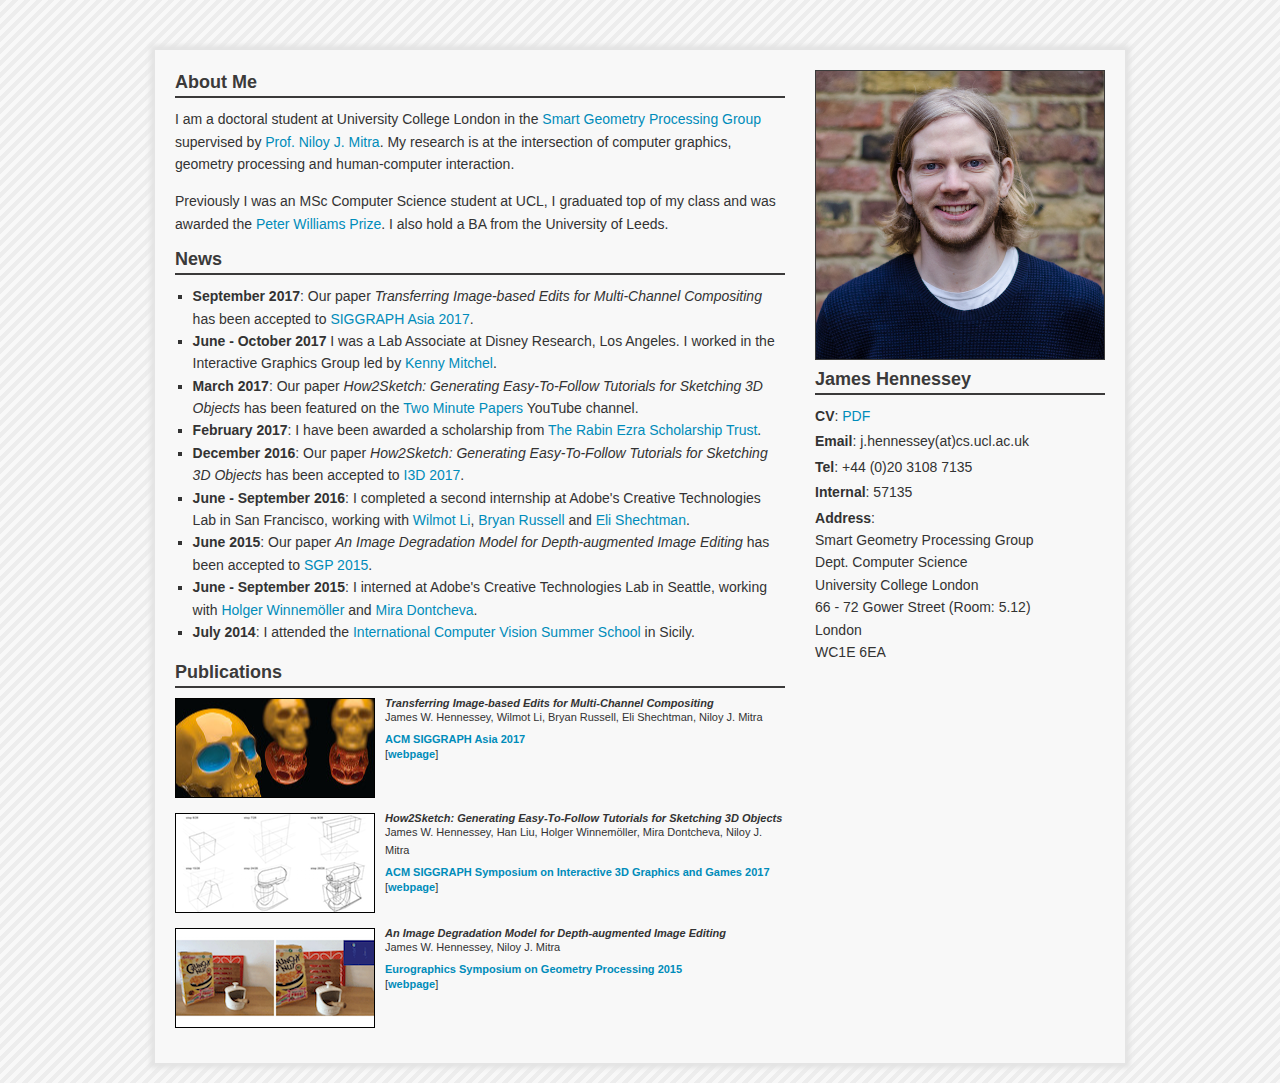
<file: index.html>
<!doctype html>
<html class="no-js" lang="en">
  <head>
    <meta charset="utf-8" />
    <meta name="viewport" content="width=device-width, initial-scale=1.0" />
    <title>James Hennessey</title>
    <link rel="stylesheet" href="css/foundation.css" />
    <link rel="stylesheet" href="css/style.css" />
    <script src="js/vendor/modernizr.js"></script>
  </head>
  <body>
    <div class="row" id="main-row">
      <div class="large-12 columns">
      	<div class="panel">
          <div class="row">
            <div class="large-8 medium-8 columns">
                <h3>About Me</h3>
                <p>I am a doctoral student at University College London in the <a href="http://geometry.cs.ucl.ac.uk/">Smart Geometry Processing Group</a> supervised by <a href="http://www0.cs.ucl.ac.uk/staff/n.mitra/index.html">Prof. Niloy J. Mitra</a>. My research is at the intersection of computer graphics, geometry processing and human-computer interaction. </p>
                <p>Previously I was an MSc Computer Science student at UCL, I graduated top of my class and was awarded the <a href="https://www.ucl.ac.uk/current-students/money/scholarships/engineering/peter-williams">Peter Williams Prize</a>. I also hold a BA from the University of Leeds.<br></p>
                <h3>News</h3>
                <ul>
                  <li type="square"><b>September 2017</b>: Our paper <em>Transferring Image-based Edits for Multi-Channel Compositing</em> has been accepted to <a href="https://sa2017.siggraph.org/" target="_BLANK">SIGGRAPH Asia 2017</a>.</li>
                  <li type="square"><b>June - October 2017</b> I was a Lab Associate at Disney Research, Los Angeles. I worked in the Interactive Graphics Group led by <a href="https://www.disneyresearch.com/people/kenny-mitchel/" target="_BLANK">Kenny Mitchel</a>.</li>

                  <li type="square"><b>March 2017</b>: Our paper <em>How2Sketch: Generating Easy-To-Follow Tutorials for Sketching 3D Objects</em> has been featured on the <a href="https://www.youtube.com/watch?v=brs1qCDzRdk" target="_BLANK">Two Minute Papers</a> YouTube channel.</li>
                  <li type="square"><b>February 2017</b>: I have been awarded a scholarship from <a href="http://www.rabinezra.info/" target="_BLANK">The Rabin Ezra Scholarship Trust</a>. </li>
                  <li type="square"><b>December 2016</b>: Our paper <em>How2Sketch: Generating Easy-To-Follow Tutorials for Sketching 3D Objects</em> has been accepted to <a href="http://i3dsymposium.github.io/2017/" target="_BLANK">I3D 2017</a>.</li>
                  <li type="square"><b>June - September 2016</b>:  I completed a second internship at Adobe's Creative Technologies Lab in San Francisco, working with <a href="https://research.adobe.com/person/wilmot-li/"  targer="_BLANK">Wilmot Li</a>,  <a href="https://research.adobe.com/person/bryan-russell/"  targer="_BLANK">Bryan Russell</a> and <a href="https://research.adobe.com/person/eli-shechtman/"  targer="_BLANK">Eli Shechtman</a>. </li>
                  <li type="square"><b>June 2015</b>: Our paper <em>An Image Degradation Model for Depth-augmented Image Editing</em> has been accepted to <a href="http://www.geometrie.tugraz.at/sgp2015/" target="_BLANK">SGP 2015</a>.</li>
                  <li type="square"><b>June - September 2015</b>: I interned at Adobe's Creative Technologies Lab in Seattle, working with <a href="http://www.adobe.com/technology/people/seattle/holger-winnemoeller.html"  targer="_BLANK">Holger Winnemöller</a> and <a href="http://www.adobe.com/technology/people/san-francisco/mira-dontcheva.html"  targer="_BLANK">Mira Dontcheva</a>.</li>
                    <li type="square"><b>July 2014</b>: I attended the <a href="http://svg.dmi.unict.it/icvss2014/" targer="_BLANK">International Computer Vision Summer School</a> in Sicily.</li>
                </ul>
                <h3>Publications</h3>
                <ul id="pub_list">
                  <li>
                    <span class="pub-img" style="background-image: url(img/publications/edit-transfer.jpg);"></span>
                      <div class="pub-info">
                        <h4><em>Transferring Image-based Edits for Multi-Channel Compositing</em></h4>
                        <p>James W. Hennessey, Wilmot Li, Bryan Russell, Eli Shechtman, Niloy J. Mitra</p> 
                        <a href="https://sa2017.siggraph.org/" class="conf">ACM SIGGRAPH Asia 2017</a>
                        <div class="pub-links">
                          <h5>[<a href=http://geometry.cs.ucl.ac.uk/projects/2017/edit-transfer/>webpage</a>]</h5>
                        </div>
                      </div>
                  </li>
                  <li>
                     <span class="pub-img" style="background-image: url(img/publications/how2sketch.png);"></span>
                      <div class="pub-info">
                        <h4><em>How2Sketch: Generating Easy-To-Follow Tutorials for Sketching 3D Objects</em></h4>
                        <p>James W. Hennessey, Han Liu, Holger Winnemöller, Mira Dontcheva, Niloy J. Mitra</p> 
                        <a href=http://i3dsymposium.github.io/2017/ class="conf">ACM SIGGRAPH Symposium on Interactive 3D Graphics and Games 2017</a>
                        <div class="pub-links">
                          <h5>[<a href=http://geometry.cs.ucl.ac.uk/projects/2017/how2sketch/>webpage</a>]</h5>
                        </div>
                      </div>
                  </li>

                  <li>
                     <span class="pub-img" style="background-image: url(img/publications/degradation_model.png);"></span>
                      <div class="pub-info">
                        <h4><em>An Image Degradation Model for Depth-augmented Image Editing</em></h4>
                        <p>James W. Hennessey, Niloy J. Mitra</p> 
                        <a href=http://www.geometrie.tugraz.at/sgp2015/ class="conf">Eurographics Symposium on Geometry Processing 2015</a>
                        <div class="pub-links">
                          <h5>[<a href=http://geometry.cs.ucl.ac.uk/projects/2015/degradation_model/>webpage</a>]</h5>
                        </div>
                      </div>
                  </li>
                </ul>
            </div>
            <div id="info" class="large-4 medium-4 columns">
                <img src="img/jh_profile.jpg" />
                <h3 id="name"> James Hennessey </h3>
                <p><b>CV</b>: <a href="JamesHennesseyCV.pdf">PDF</a></p>
                <p><b>Email</b>: j.hennessey(at)cs.ucl.ac.uk </p>
                <p><b>Tel</b>: +44 (0)20 3108 7135 </p>
                <p><b>Internal</b>: 57135 </p>
                <p id="address">
                   <b>Address</b>: <br>
                   Smart Geometry Processing Group <br> 
                   Dept. Computer Science <br> 
                   University College London <br> 
                   66 - 72 Gower Street (Room: 5.12)<br>  
                   London <br>
                   WC1E 6EA
                </p>

            </div>
          </div>

      	</div>
      </div>
    </div>

  </body>
</html>

						<!--<div class="large-3 medium-3 columns">-->
              <!--<img src="img/jh_profile.jpg" />-->
            <!--</div>-->
						<!--<div class="large-5 medium-5 columns">-->
              <!--<p><b>Position:</b> EngD Student (1st Year)</p>-->
              <!--<p><b>Research Group:</b> <a href="http://geometry.cs.ucl.ac.uk">Smart Geometry Processing</a></p>-->
              <!--<p><b>Email</b>: [firstname].[lastname].11[at]ucl.ac.uk</p>-->
              <!--<p><b>Office</b>: MPEB 7.08 [<a href="https://www.google.com/maps/place/Malet+Place+Engineering+Building/@51.52317,-0.132254,17z/data=!3m1!4b1!4m2!3m1!1s0x48761b2f06b9fa47:0x88fa875309285a86?hl=en-US">Map</a>]</p>-->
						<!--</div>-->
						<!--<div class="large-4 medium-4 columns">-->
              <!--<p>I'm a first year doctoral student at UCL, supervised by <a href="http://www0.cs.ucl.ac.uk/staff/n.mitra/">Dr. Niloy Mitra</a>. My research interests include: HCI, computational design, digital fabrication and computer vision. I hold an MSc in Computer Science from UCL and a BA from the University of Leeds.</p>-->
						<!--</div> -->
          <!--</div>-->
</file>
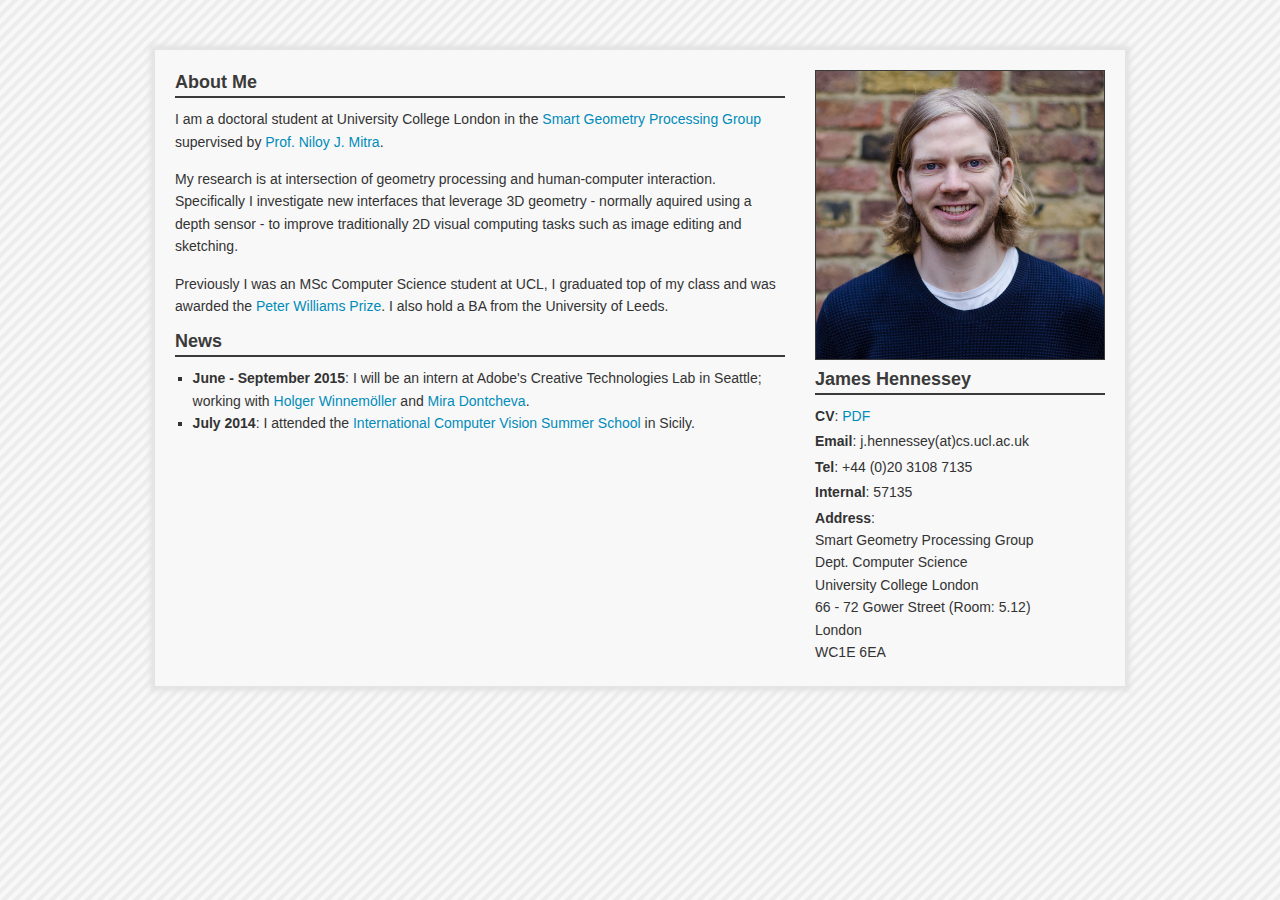
<file: index copy.html>
<!doctype html>
<html class="no-js" lang="en">
  <head>
    <meta charset="utf-8" />
    <meta name="viewport" content="width=device-width, initial-scale=1.0" />
    <title>James Hennessey</title>
    <link rel="stylesheet" href="css/foundation.css" />
    <link rel="stylesheet" href="css/style.css" />
    <script src="js/vendor/modernizr.js"></script>
  </head>
  <body>
    <div class="row" id="main-row">
      <div class="large-12 columns">
      	<div class="panel">
          <div class="row">
            <div class="large-8 medium-8 columns">
                <h3>About Me</h3>
                <p>I am a doctoral student at University College London in the <a href="http://geometry.cs.ucl.ac.uk/">Smart Geometry Processing Group</a> supervised by <a href="http://www0.cs.ucl.ac.uk/staff/n.mitra/index.html">Prof. Niloy J. Mitra</a>. </p>
                <p>My research is at intersection of geometry processing and human-computer interaction. Specifically I investigate new interfaces that leverage 3D geometry - normally aquired using a depth sensor - to improve traditionally 2D visual computing tasks such as image editing and sketching. </p>
                <p>Previously I was an MSc Computer Science student at UCL, I graduated top of my class and was awarded the <a href="https://www.ucl.ac.uk/current-students/money/scholarships/engineering/peter-williams">Peter Williams Prize</a>. I also hold a BA from the University of Leeds.<br></p>
                <h3>News</h3>
                <ul>
                  <li type="square"><b>June - September 2015</b>: I will be an intern at Adobe's Creative Technologies Lab in Seattle; working with <a href="http://www.adobe.com/technology/people/seattle/holger-winnemoeller.html"  targer="_BLANK">Holger Winnemöller</a> and <a href="http://www.adobe.com/technology/people/san-francisco/mira-dontcheva.html"  targer="_BLANK">Mira Dontcheva</a>.</li>
                    <li type="square"><b>July 2014</b>: I attended the <a href="http://svg.dmi.unict.it/icvss2014/" targer="_BLANK">International Computer Vision Summer School</a> in Sicily.</li>
                </ul>
            </div>
            <div id="info" class="large-4 medium-4 columns">
                <img src="img/jh_profile.jpg" />
                <h3 id="name"> James Hennessey </h3>
                <p><b>CV</b>: <a href="JamesHennesseyCV.pdf">PDF</a></p>
                <p><b>Email</b>: j.hennessey(at)cs.ucl.ac.uk </p>
                <p><b>Tel</b>: +44 (0)20 3108 7135 </p>
                <p><b>Internal</b>: 57135 </p>
                <p id="address">
                   <b>Address</b>: <br>
                   Smart Geometry Processing Group <br> 
                   Dept. Computer Science <br> 
                   University College London <br> 
                   66 - 72 Gower Street (Room: 5.12)<br>  
                   London <br>
                   WC1E 6EA
                </p>

            </div>
          </div>

      	</div>
      </div>
    </div>

  </body>
</html>

						<!--<div class="large-3 medium-3 columns">-->
              <!--<img src="img/jh_profile.jpg" />-->
            <!--</div>-->
						<!--<div class="large-5 medium-5 columns">-->
              <!--<p><b>Position:</b> EngD Student (1st Year)</p>-->
              <!--<p><b>Research Group:</b> <a href="http://geometry.cs.ucl.ac.uk">Smart Geometry Processing</a></p>-->
              <!--<p><b>Email</b>: [firstname].[lastname].11[at]ucl.ac.uk</p>-->
              <!--<p><b>Office</b>: MPEB 7.08 [<a href="https://www.google.com/maps/place/Malet+Place+Engineering+Building/@51.52317,-0.132254,17z/data=!3m1!4b1!4m2!3m1!1s0x48761b2f06b9fa47:0x88fa875309285a86?hl=en-US">Map</a>]</p>-->
						<!--</div>-->
						<!--<div class="large-4 medium-4 columns">-->
              <!--<p>I'm a first year doctoral student at UCL, supervised by <a href="http://www0.cs.ucl.ac.uk/staff/n.mitra/">Dr. Niloy Mitra</a>. My research interests include: HCI, computational design, digital fabrication and computer vision. I hold an MSc in Computer Science from UCL and a BA from the University of Leeds.</p>-->
						<!--</div> -->
          <!--</div>-->
</file>
<file: css/style.css>
body{
  background: url('../img/bodyBg.gif');
   /*background: #e1e3e4;*/
  color: #3b3a3a;
}

#main-row{
  padding-top: 50px;
}

.panel {
  margin-bottom: 1.25rem;
  padding: 1.25rem;
  background:#f8f8f8;
  border: none;
  -moz-box-shadow: 0 0 5px 5px #e3e3e3;
  -webkit-box-shadow: 0 0 5px 5px#e3e3e3;
  box-shadow: 0 0 5px 5px #e3e3e3;
}


.panel p, .panel li
{
  font-size: 14px;

}

.panel p
{
  margin-bottom: 15px;

}

#info p{
  margin-bottom: 3px;
}

.panel h3
{
  font-size: 18px;
  font-weight: bold;
  width: 100%;
  padding-bottom: 5px;
  border-bottom: 2px solid #3b3a3a;
  text-align: left;
  color: #3b3a3a;
}
.panel img
{
  border: 1px solid #3b3a3a;
}

#address{
  font-size: 14px;
  text-align: left;
}

#name{
  margin-top: 0.625rem;
}

#pub_list
{
  margin-left: 0;
}


#pub_list h4
{
  font-weight: bold;
    padding-bottom: 4px;
}

#pub_list h4, #pub_list p
{
  padding: 0;
  margin: 0;
  font-size: 11px;
}

.pub-links h5
{
  padding: 0;
  margin: 0;
  font-size: 11px;
}

#pub_list a
{
  font-weight: bold;
  font-size: 11px;
}

.pub-img {
  height: 100px;
  width: 200px;
  overflow: hidden;
  background-position: center;
  background-repeat: no-repeat;
  background-color: #efefef;
    float: left;
  clear: none;
  border: 1px solid black;
  margin-right: 10px;
}

#pub_list li
{
  width: 100%;
  float: left;
  clear: left;
  list-style-type: none;
  margin-bottom: 15px;
}
</file>
